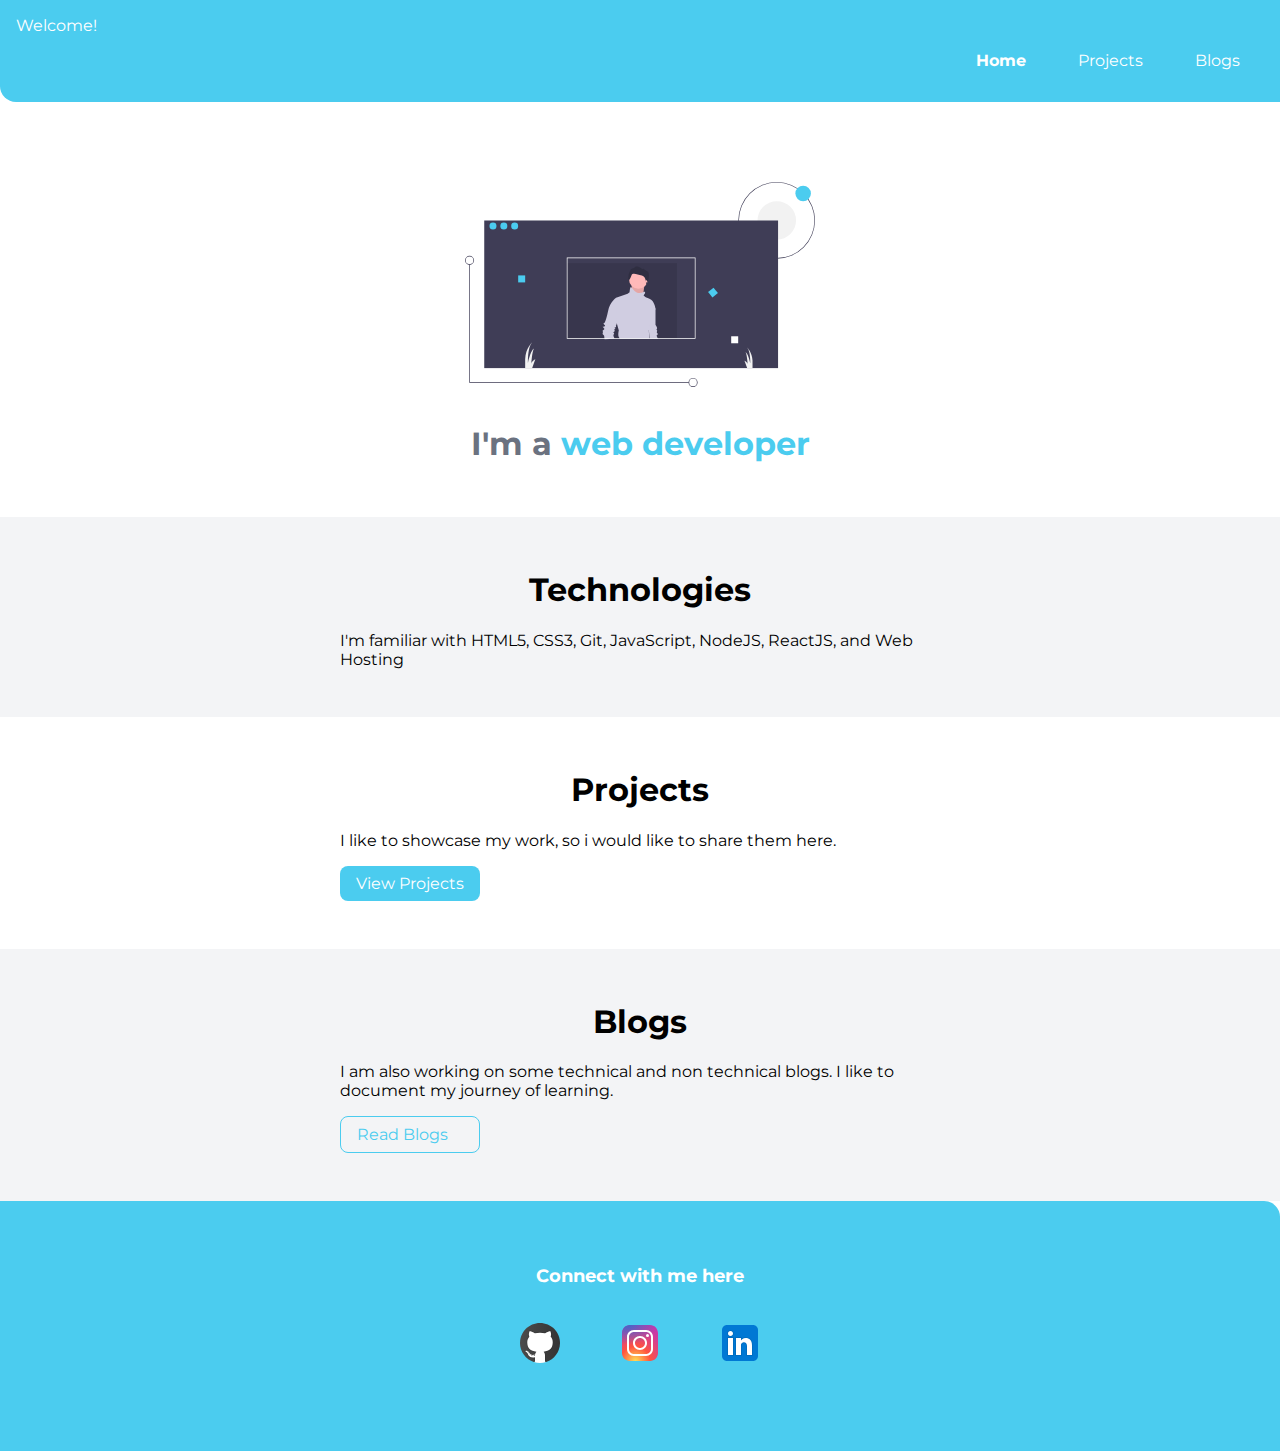
<file: index.html>
<!DOCTYPE html>
<html lang="en">

<head>
    <meta charset="UTF-8">
    <meta name="viewport" content="width=device-width, initial-scale=1.0">
    <title>Gaurav Tajanpure</title>
    <link href="styles.css" rel="stylesheet" />
    <link rel="shortcut icon" href="images/favicon.ico" type="image/x-icon">
</head>

<body>
    <nav class="navigation container">
        <div class="nav-div"><a href="/">Welcome!</a></div>
        <ul class="list-non-bullet nav-pills">
            <li class="list-item-inline">
                <a class="link link-active" href="/">Home</a>
            </li>
            <li class="list-item-inline">
                <a class="link" href="/projects.html">Projects</a>
            </li>
            <li class="list-item-inline">
                <a class="link" href="/blogs.html">Blogs</a>
            </li>
        </ul>
    </nav>

    <header class="hero">
        <img class="hero-img" src="images/light-blue-header-img.svg" />
        <h1 class="hero-heading">I'm a <span class="heading-inverted"> web developer</span></h1>
    </header>

    <section class="section ow">
        <div class="container container-center">
            <h1>Technologies</h1>
            <p>I'm familiar with HTML5, CSS3, Git, JavaScript, NodeJS, ReactJS, and Web Hosting</p>
        </div>
    </section>

    <section class="section">
        <div class="container container-center">
            <h1>Projects</h1>
            <p>I like to showcase my work, so i would like to share them here.</p>
            <a class="link link-primary" href="/projects.html">View Projects</a>
        </div>
    </section>

    <section class="section ow">
        <div class="container container-center">
            <h1>Blogs</h1>
            <p>I am also working on some technical and non technical blogs. I like to document my journey of learning.
            </p>
            <a class="link link-secondary" href="/blogs.html">Read Blogs</a>
        </div>
    </section>

    <footer class="footer">
        <div class="footer-header">Connect with me here</div>
        <ul class="social-links list-non-bullet">
            <li class="list-item-inline">
                <a class="link" href="https://github.com/gaurav-16">
                    <img src="images/github-img.svg">
                </a>
            </li>
            <li class="list-item-inline">
                <a class="link" href="https://instagram.com/gauravstajanpure">
                    <img src="images/instagram-img.svg">
                </a>
            </li>
            <li class="list-item-inline">
                <a class="link" href="https://linkedin.com/in/gauravtajanpure">
                    <img src="images/linkedin-img.svg">
                </a>
            </li>

        </ul>
    </footer>



</body>

</html>
</file>
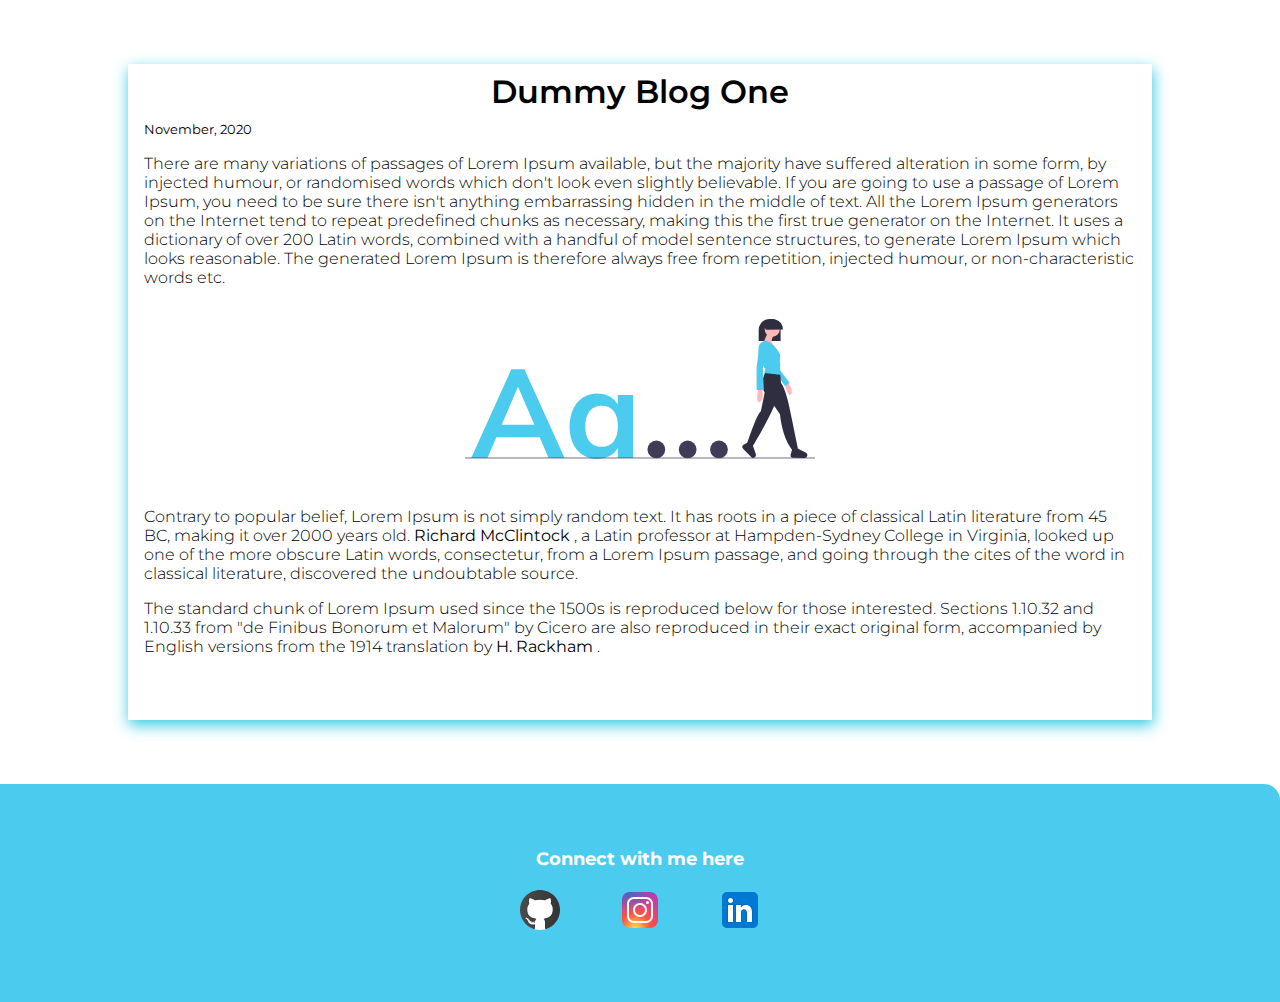
<file: Blog1.html>
<!DOCTYPE html>
<html lang="en">
<head>
    <meta charset="UTF-8">
    <meta name="viewport" content="width=device-width, initial-scale=1.0">
    <title>Blogs | Blog1</title>
    <link href="blog-page-styles.css" rel="stylesheet" />
    <link href="styles.css" rel="stylesheet" />
    <link rel="shortcut icon" href="images/favicon.ico" type="image/x-icon">
</head>
<body>
   
    <div class="container">
        <h1 class="title">Dummy Blog One</h1>
        <small>November, 2020</small>
        <h4 class="article">
            There are many variations of passages of Lorem Ipsum available, but the majority have suffered alteration in some form, by injected humour, or randomised words which don't look even slightly believable. If you are going to use a passage of Lorem Ipsum, you need to be sure there isn't anything embarrassing hidden in the middle of text. All the Lorem Ipsum generators on the Internet tend to repeat predefined chunks as necessary, making this the first true generator on the Internet. It uses a dictionary of over 200 Latin words, combined with a handful of model sentence structures, to generate Lorem Ipsum which looks reasonable. The generated Lorem Ipsum is therefore always free from repetition, injected humour, or non-characteristic words etc.</h4>
            <img class="header-img" src="images/blog1-img.svg" />
        <h4 class="article"> 
            Contrary to popular belief, Lorem Ipsum is not simply random text. It has roots in a piece of classical Latin literature from 45 BC, making it over 2000 years old. <strong>Richard McClintock</strong> , a Latin professor at Hampden-Sydney College in Virginia, looked up one of the more obscure Latin words, consectetur, from a Lorem Ipsum passage, and going through the cites of the word in classical literature, discovered the undoubtable source.
        </h4>
        <h4 class="article-last article"> 
            The standard chunk of Lorem Ipsum used since the 1500s is reproduced below for those interested. Sections 1.10.32 and 1.10.33 from "de Finibus Bonorum et Malorum" by Cicero are also reproduced in their exact original form, accompanied by English versions from the 1914 translation by <strong>H. Rackham</strong> .
        </h4>
    </div>
    <footer class="footer">
        <div class="footer-header">Connect with me here</div>
        <ul class="social-links list-non-bullet">
            <li class="list-item-inline">
                <a class="link" href="https://github.com/gaurav-16">
                    <img src="images/github-img.svg">
                </a>
            </li>
            <li class="list-item-inline">
                <a class="link" href="https://instagram.com/gauravstajanpure">
                    <img src="images/instagram-img.svg">
                </a>
            </li>
            <li class="list-item-inline">
                <a class="link" href="https://linkedin.com/in/gauravtajanpure">
                    <img src="images/linkedin-img.svg">
                </a>
            </li>

        </ul>
    </footer>
   
</body>
</html>
</file>
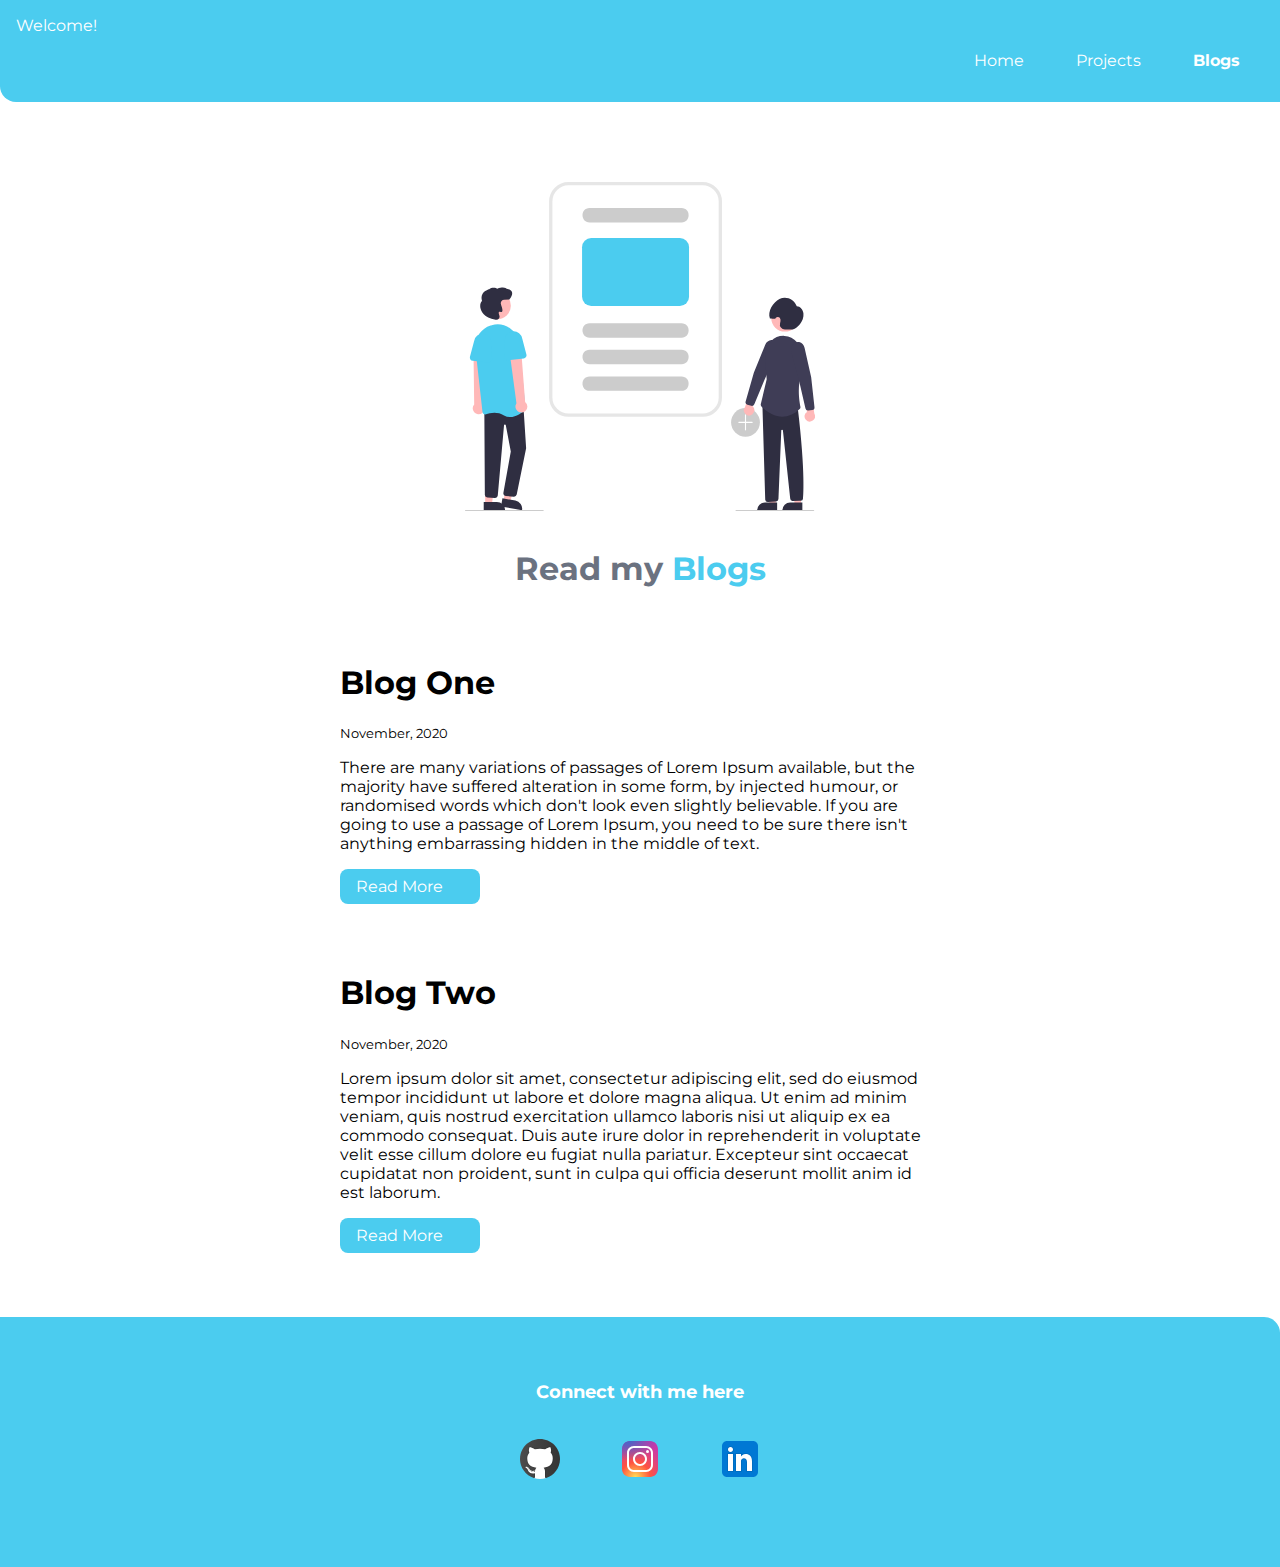
<file: blogs.html>
<!DOCTYPE html>
<html lang="en">

<head>
    <meta charset="UTF-8">
    <meta name="viewport" content="width=device-width, initial-scale=1.0">
    <link href="styles.css" rel="stylesheet" />
    <title>Blogs | Gaurav Tajanpure</title>
    <link rel="shortcut icon" href="images/favicon.ico" type="image/x-icon">
</head>

<body>
    <nav class="navigation container">
        <div class="nav-div"><a href="/">Welcome!</a></div>
        <ul class="list-non-bullet nav-pills">
            <li class="list-item-inline">
                <a class="link" href="/">Home</a>
            </li>
            <li class="list-item-inline">
                <a class="link " href="/projects.html">Projects</a>
            </li>
            <li class="list-item-inline">
                <a class="link link-active" href="/blogs.html">Blogs</a>
            </li>
        </ul>
    </nav>

    <header class="hero">
        <img class="hero-img" src="images/blog-img.svg" />
        <h1 class="hero-heading">Read my <span class="heading-inverted">Blogs</span></h1>
    </header>

    <ul class="list-non-bullet">

        <li>
            <article class="projects-list container container-center ">
                <h1>Blog One</h1>
                <small>November, 2020</small>
                <p>There are many variations of passages of Lorem Ipsum available, but the majority have suffered alteration in some form, by injected humour, or randomised words which don't look even slightly believable. If you are going to use a passage of Lorem Ipsum, you need to be sure there isn't anything embarrassing hidden in the middle of text.</p>

                <a class="link link-primary" href="Blog1.html">Read More</a>
            </article>

        </li>

        <li>
            <article class="projects-list container container-center ">
                <h1>Blog Two</h1>
                <small>November, 2020</small>
                <p>Lorem ipsum dolor sit amet, consectetur adipiscing elit, sed do eiusmod tempor incididunt ut labore et dolore magna aliqua. Ut enim ad minim veniam, quis nostrud exercitation ullamco laboris nisi ut aliquip ex ea commodo consequat. Duis aute irure dolor in reprehenderit in voluptate velit esse cillum dolore eu fugiat nulla pariatur. Excepteur sint occaecat cupidatat non proident, sunt in culpa qui officia deserunt mollit anim id est laborum.</p>

                <a class="link link-primary" href="Blog2.html">Read More</a>
            </article>

        </li>

    </ul>

    <footer class="footer">
        <div class="footer-header">Connect with me here</div>
        <ul class="social-links list-non-bullet">
            <li class="list-item-inline">
                <a class="link" href="https://github.com/gaurav-16">
                    <img src="images/github-img.svg">
                </a>
            </li>
            <li class="list-item-inline">
                <a class="link" href="https://instagram.com/gauravstajanpure">
                    <img src="images/instagram-img.svg">
                </a>
            </li>
            <li class="list-item-inline">
                <a class="link" href="https://linkedin.com/in/gauravtajanpure">
                    <img src="images/linkedin-img.svg">
                </a>
            </li>

        </ul>
    </footer>

</body>

</html>
</file>
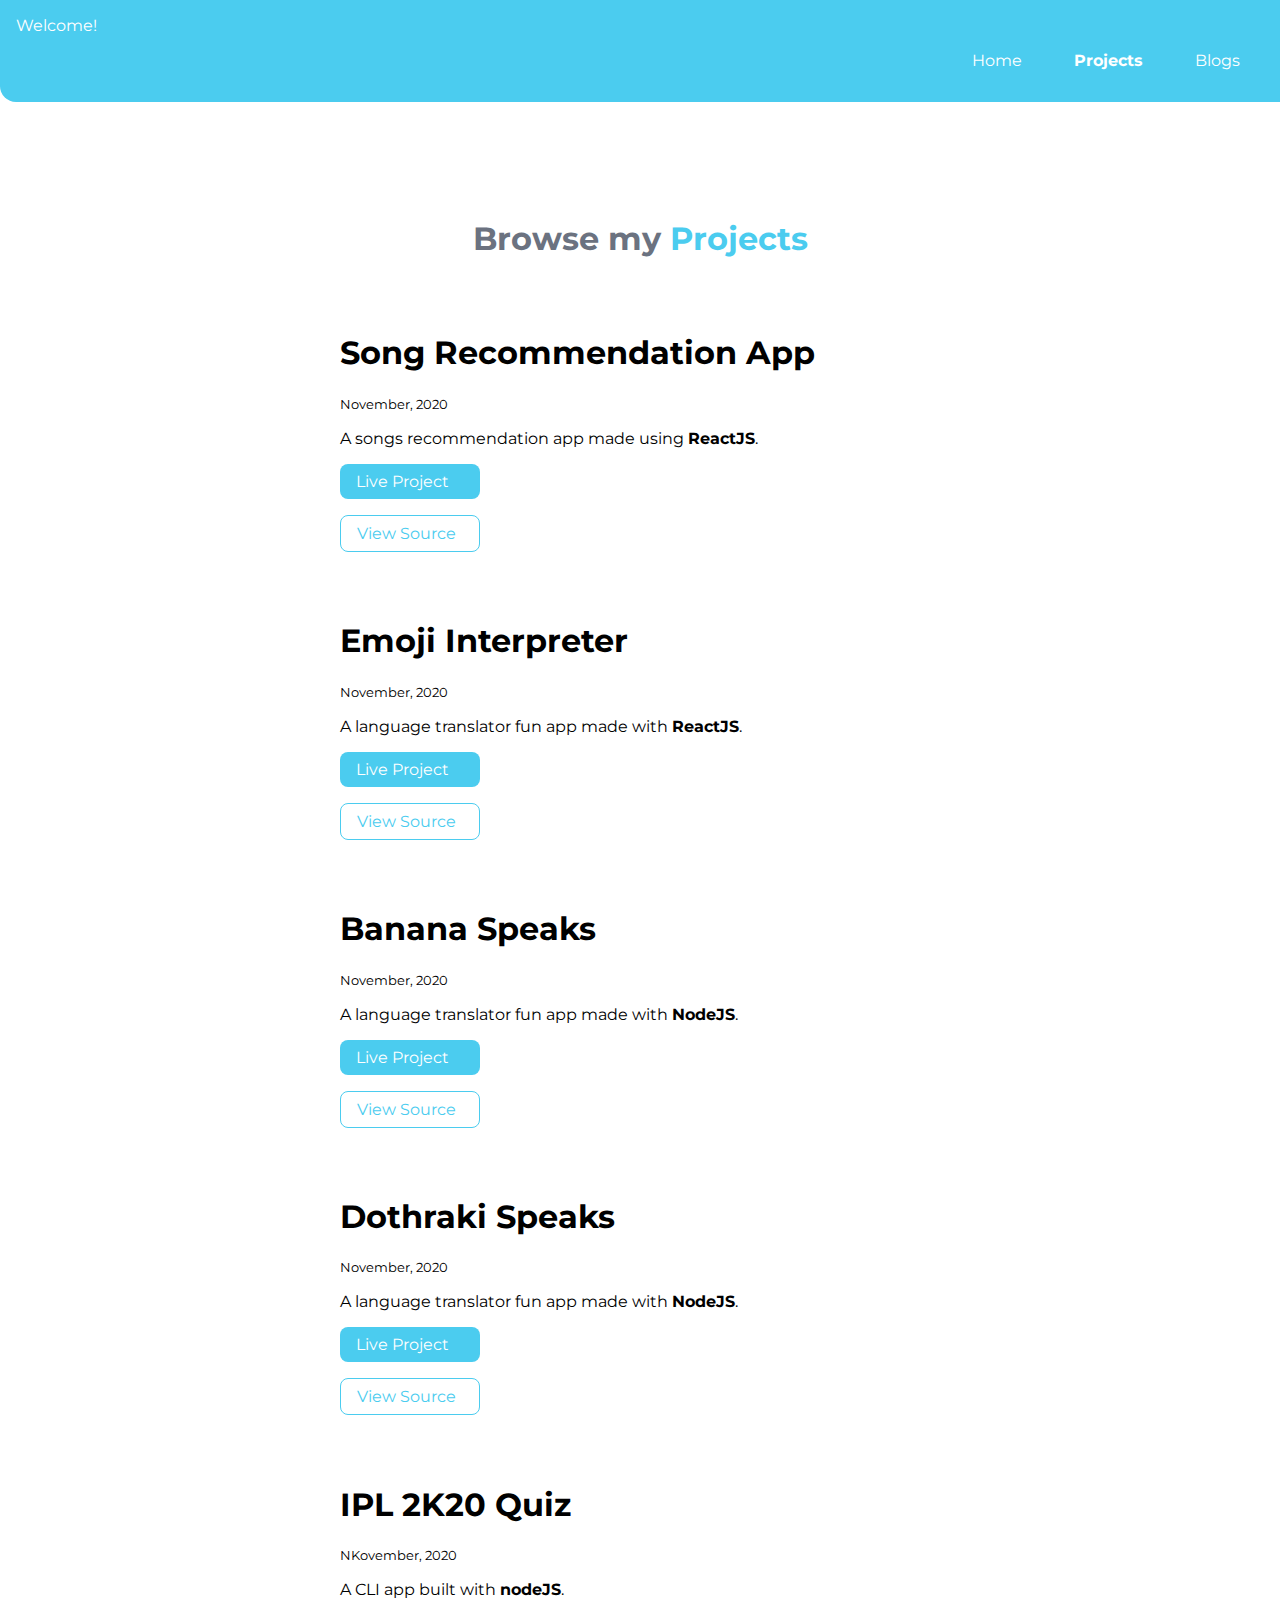
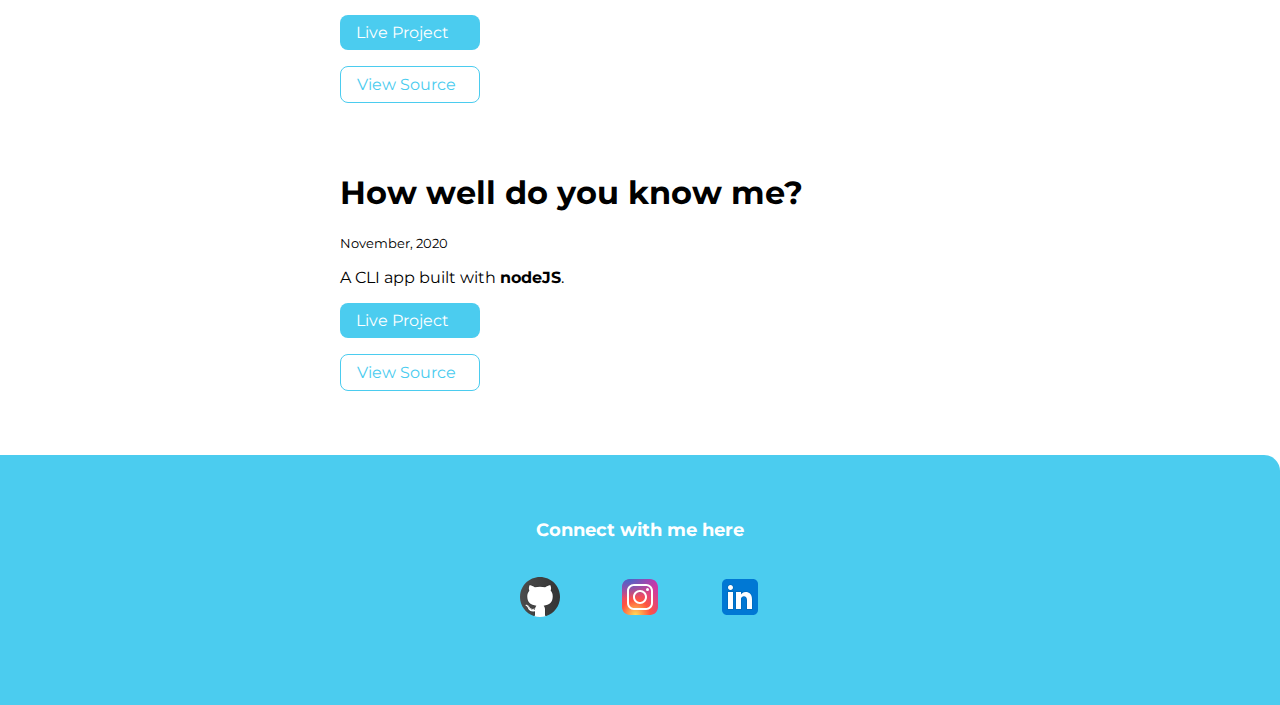
<file: projects.html>
<!DOCTYPE html>
<html lang="en">

<head>
    <meta charset="UTF-8">
    <meta name="viewport" content="width=device-width, initial-scale=1.0">
    <link href="styles.css" rel="stylesheet" />
    <title>Projects | Gaurav Tajanpure</title>
    <link rel="shortcut icon" href="images/favicon.ico" type="image/x-icon">
</head>

<body>
    <nav class="navigation container">
        <div class="nav-div"><a href="/">Welcome!</a></div>
        <ul class="list-non-bullet nav-pills">
            <li class="list-item-inline">
                <a class="link" href="/">Home</a>
            </li>
            <li class="list-item-inline">
                <a class="link link-active" href="/projects.html">Projects</a>
            </li>
            <li class="list-item-inline">
                <a class="link" href="/blogs.html">Blogs</a>
            </li>
        </ul>
    </nav>

    <header class="hero">
        <h1 class="hero-heading">Browse my <span class="heading-inverted"> Projects</span></h1>
    </header>

    <ul class="list-non-bullet">
        <li>
            <div class="projects-list container container-center ">
                <h1>Song Recommendation App</h1>
                <small>November, 2020</small>
                <p>A songs recommendation app made using <strong>ReactJS</strong>.</p>

                <a class="link link-primary" href="https://y9t8t.csb.app/">Live Project</a>
                <a class="link link-secondary"
                    href="https://github.com/gaurav-16/Song-Recommendations-app">View Source</a>
            </div>

        </li>
        <li>
            <div class="projects-list container container-center ">
                <h1>Emoji Interpreter</h1>
                <small>November, 2020</small>
                <p>A language translator fun app made with <strong>ReactJS</strong>.</p>

                <a class="link link-primary" href="https://p7ybp.csb.app/">Live Project</a>
                <a class="link link-secondary"
                    href="https://github.com/gaurav-16/Emoji-Interpreter">View Source</a>
            </div>

        </li>
        <li>
            <div class="projects-list container container-center ">
                <h1>Banana Speaks</h1>
                <small>November, 2020</small>
                <p>A language translator fun app made with <strong>NodeJS</strong>.</p>

                <a class="link link-primary" href="https://banana-speakss.netlify.app/">Live Project</a>
                <a class="link link-secondary" href="https://github.com/gaurav-16/Banana-Speaks">View Source</a>
            </div>

        </li>
        <li>
            <div class="projects-list container container-center ">
                <h1>Dothraki Speaks</h1>
                <small>November, 2020</small>
                <p>A language translator fun app made with <strong>NodeJS</strong>.</p>

                <a class="link link-primary" href="https://dothraki-speakss.netlify.app/">Live Project</a>
                <a class="link link-secondary" href="https://github.com/gaurav-16/Dothraki_Speaks">View Source</a>
            </div>

        </li>
        <li>
            <div class="projects-list container container-center ">
                <h1>IPL 2K20 Quiz </h1>
                <small>NKovember, 2020</small>
                <p>A CLI app built with <strong>nodeJS</strong>.</p>

                <a class="link link-primary" href="https://repl.it/@GauravTajanpure/IPL-2K20-Quiz?embed=true">Live Project</a>
                <a class="link link-secondary"
                    href="https://github.com/gaurav-16/IPL-2K20-Quiz">View Source</a>
            </div>
        </li>
        <li>
            <div class="projects-list container container-center ">
                <h1>How well do you know me?</h1>
                <small>November, 2020</small>
                <p>A CLI app built with <strong>nodeJS</strong>.</p>

                <a class="link link-primary" href="https://repl.it/@gauravtajanpure/Quiz?embed=true">Live Project</a>
                <a class="link link-secondary" href="https://github.com/gaurav-16/Quiz">View Source</a>
            </div>

        </li>
    </ul>

    <footer class="footer">
        <div class="footer-header">Connect with me here</div>
        <ul class="social-links list-non-bullet">
            <li class="list-item-inline">
                <a class="link" href="https://github.com/gaurav-16">
                    <img src="images/github-img.svg">
                </a>
            </li>
            <li class="list-item-inline">
                <a class="link" href="https://instagram.com/gauravstajanpure">
                    <img src="images/instagram-img.svg">
                </a>
            </li>
            <li class="list-item-inline">
                <a class="link" href="https://linkedin.com/in/gauravtajanpure">
                    <img src="images/linkedin-img.svg">
                </a>
            </li>

        </ul>
    </footer>


</body>

</html>
</file>
<file: styles.css>
@import url('https://fonts.googleapis.com/css2?family=Montserrat:wght@400;700&display=swap');

:root {
    --primary-color: #4bccef;
    --off-white: #F3F4F6;
    --dark-gray: #6B7280;
}

body {
    font-family: 'Montserrat', sans-serif;
    margin: 0px
}

hr {
    margin: 2rem 0rem;
}

.margin-md {
    margin: 2rem;
}

.container {
    padding: 0rem 1rem;
}

.container-center {
    max-width: 600px;
    margin: auto;
}

.link {
    box-sizing: border-box;
    text-decoration: none;
    padding: 0.5rem 1rem;
}

.link-primary {
    background-color: var(--primary-color);
    border-radius: 0.5rem;
    color: white;
    display: block;
    max-width: 140px;
    margin: 1rem 1rem 1rem 0rem;
}

.link-secondary {
    color: var(--primary-color);
    border-radius: 0.5rem;
    border: 1px solid var(--primary-color);
    display: block;
    max-width: 140px;
    margin: 1rem 1rem 1rem 0rem;
}

.list-non-bullet {
    list-style: none;
    padding-inline-start: 0px;
}

.list-item-inline {
    display: inline;
    padding: 0rem 0.5rem;
}

.navigation {
    background-color: var(--primary-color);
    color: white;
    padding: 1rem;
    border-bottom-left-radius: 1rem;
}

.navigation .nav-brand {
    font-weight: bold;
}

.nav-div a {
    text-decoration: none;
    color: inherit;
}

.navigation .nav-pills {
    text-align: right;
}

.navigation .link {
    color: white;
}

.navigation .link-active {
    font-weight: bold;
}

.hero {
    padding: 2rem;
    padding-top: 5rem;

}

.hero .hero-img {
    max-width: 80%;
    width: 350px;
    display: block;
    margin: auto;
}

.hero .hero-heading {
    text-align: center;
    padding-top: 1rem;
    color: var(--dark-gray);
}

.hero .hero-heading .heading-inverted {
    color: var(--primary-color);
}

.section {
    padding: 2rem;
}

.section h1 {
    text-align: center;

}

.ow {
    background-color: var(--off-white);
}

.footer {
    background-color: var(--primary-color);
    padding: 4rem 1rem;
    text-align: center;
    color: white;
    border-top-right-radius: 1rem;
}

.footer .link {
    color: white
}

.footer .footer-header {
    font-weight: bold;
    font-size: large;
    padding-bottom: 1rem;
}

.footer ul {
    padding-inline-start: 0px;
}

.projects-list {
    padding-bottom: 2rem;
}

.showcase-blog {
    padding-bottom: 6rem;
}
</file>
<file: blog-page-styles.css>
@import url("https://fonts.googleapis.com/css2?family=Montserrat:ital,wght@0,400;0,600;1,700&family=Roboto:wght@300;500;700;900&display=swap");
:root {
  --font1: "Montserrat", sans-serif;
 --shadow: rgba(9, 193, 218, 0.849);
  --box: 1px 5px 14px 0px;
}
* {
  margin: 0;
  padding: 0;
  box-sizing: border-box;
}

.container {
  width: 80%;
  margin: auto;
  margin-top: 4rem;
  margin-bottom: 4rem;
  box-shadow: var(--box) var(--shadow);
  
  padding-bottom: 20rem;
}
.title {
  text-align: center;
  font-family: var(--font1);
  font-weight: 600;
  padding-top: 0.5rem;
  padding-bottom: 0.5rem;
}
.article {
  font-family: var(--font1);
  font-weight: 300;
  padding-top: 1rem;
}
.article-last{
    padding-bottom: 4rem;
}

.header-img{
    max-width: 80%;
    width: 350px;
    display: block;
    margin: auto;
    padding: 2rem 0rem;
}
</file>
